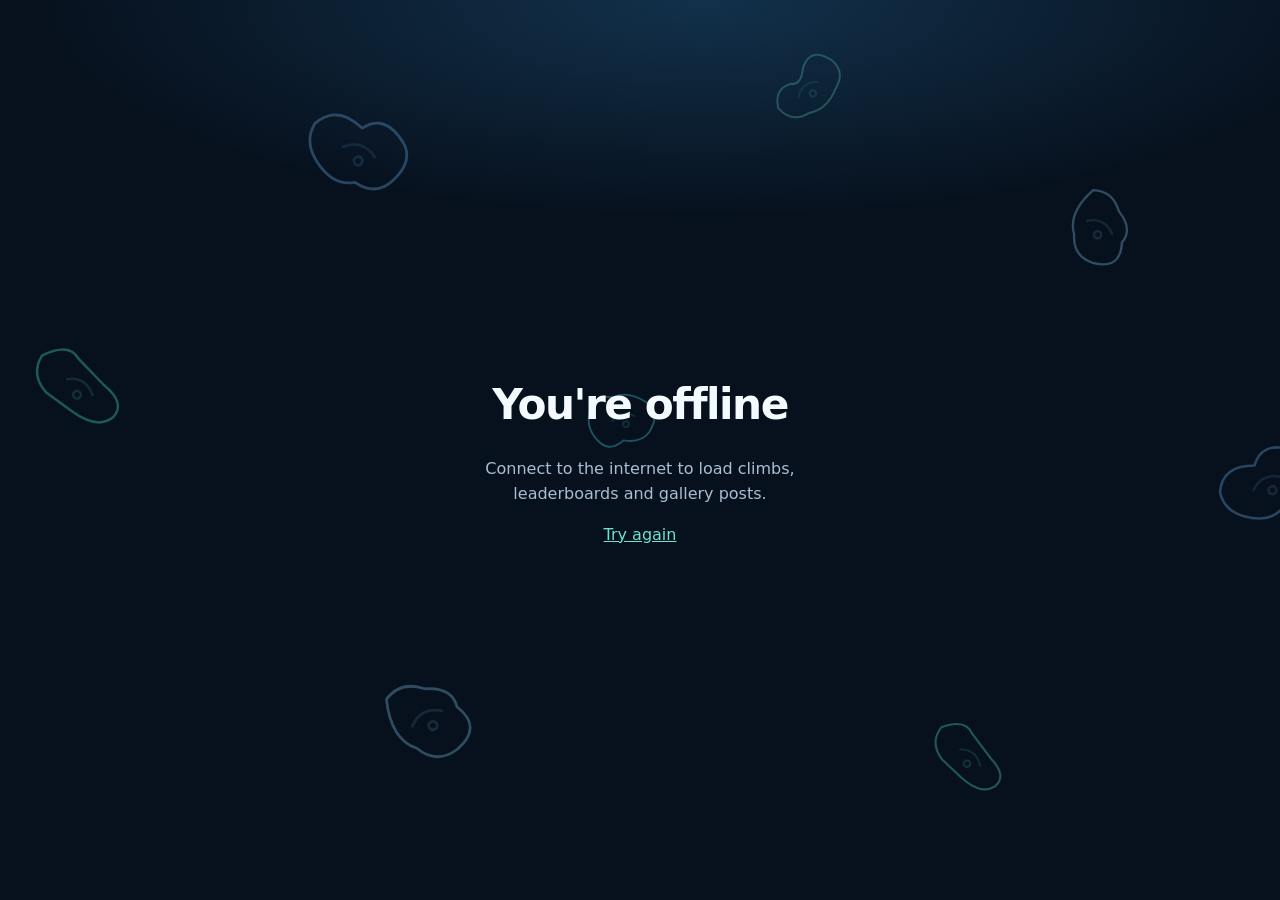
<file: offline.html>
<!doctype html><html lang="en"><head><meta charset="utf-8"><meta name="viewport" content="width=device-width,initial-scale=1"><meta name="theme-color" content="#142133"><title>Brushworks — Offline</title><style>body{margin:0;min-height:100vh;background:#142133;color:#eef8fa;font:16px system-ui;display:grid;place-items:center;text-align:center;padding:24px;box-sizing:border-box}main{max-width:360px}a{color:#6be2d4}</style><style id="header-logo-size-repair">
/* Header layout repair: logo must never inherit oversized image styling. */
header .nav { min-height:70px; gap:22px; }
header a.brand, header .brand { display:inline-flex !important; flex:0 0 auto; align-items:center !important; gap:10px !important; width:auto !important; min-width:0; line-height:1.15; font-size:16px !important; white-space:nowrap; }
header a.brand img.brand-logo, header .brand img.brand-logo { display:block !important; width:40px !important; height:40px !important; min-width:40px !important; min-height:40px !important; max-width:40px !important; max-height:40px !important; flex:0 0 40px !important; object-fit:cover !important; border-radius:11px !important; margin:0 !important; padding:0 !important; }
header .links { margin-left:auto; }
@media (min-width:721px) {
 header .nav { display:flex !important; flex-direction:row !important; align-items:center !important; justify-content:space-between !important; padding-top:12px !important; padding-bottom:12px !important; }
 header .links { display:flex !important; align-items:center !important; justify-content:flex-end !important; }
}
@media (max-width:720px) {
 header .nav { min-height:58px; padding-top:9px !important; padding-bottom:9px !important; }
 header a.brand img.brand-logo, header .brand img.brand-logo { width:32px !important; height:32px !important; min-width:32px !important; min-height:32px !important; max-width:32px !important; max-height:32px !important; flex-basis:32px !important; border-radius:9px !important; }
 header a.brand, header .brand { font-size:14px !important; }
}
</style>
<link rel="stylesheet" href="desktop-overhaul.css?v=mobile2"></head><body><main><h1>You're offline</h1><p>Connect to the internet to load climbs, leaderboards and gallery posts.</p><a href="./index.html">Try again</a></main></body></html>
</file>
<file: desktop-overhaul.css>
/* CLIMB TRACKER DESKTOP 2.0 — isolated from phone/PWA layouts */
@media (min-width: 901px) {
 :root{--d-bg:#07111e;--d-card:#0d2032;--d-card2:#10283d;--d-border:#244259;--d-teal:#26d6cd;--d-muted:#9eb4c7}
 html{scroll-behavior:smooth}
 body{background:radial-gradient(ellipse 65% 30% at 55% 0%,#12314b 0%,transparent 80%),#07111e!important;color:#e9f4fc!important;font-family:Inter,ui-sans-serif,system-ui,-apple-system,BlinkMacSystemFont,"Segoe UI",sans-serif!important;line-height:1.55}
 .wrap{width:min(calc(100% - 76px),1320px)!important;max-width:1320px!important}
 header{position:sticky!important;top:0;z-index:1000;background:rgba(7,20,34,.94)!important;border-bottom:1px solid #254458!important;backdrop-filter:blur(18px);box-shadow:0 10px 28px #0003}
 header .nav{min-height:76px!important;padding:12px 0!important;gap:26px!important}
 header .brand{font-size:15px!important;letter-spacing:.055em!important;color:#29d8ce!important}
 header .brand img.brand-logo{width:40px!important;height:40px!important;min-width:40px!important;min-height:40px!important;max-width:40px!important;max-height:40px!important;flex-basis:40px!important;border-radius:12px!important}
 header .links{display:flex!important;align-items:center!important;gap:6px!important;flex-wrap:nowrap!important}
 header .links a{background:transparent!important;border:1px solid transparent!important;border-radius:12px!important;padding:11px 17px!important;color:#b8cddd!important;font-size:13px!important;font-weight:700!important;white-space:nowrap;transition:background .2s,color .2s,transform .2s}
 header .links a:hover{background:#14374b!important;color:#fff!important;transform:translateY(-1px)}
 header .links a.active{background:linear-gradient(110deg,#0f4654,#15586a)!important;color:#58fff0!important;border-color:#246677!important;box-shadow:inset 0 1px #ffffff12,0 0 22px #19d6c51a}
 h1,h2,h3{letter-spacing:-.035em;color:#f4fbff}
 h1{font-size:clamp(36px,3.3vw,52px)!important;line-height:1.15}
 h2{font-size:clamp(23px,2vw,30px)}
 p,.muted{color:#a9bfd1}
 .button,button:not(.zoom-button):not(.show-password):not(.text-button),.secondary-link{border-radius:12px;transition:transform .2s,box-shadow .2s}
 .button:hover,button:hover,.secondary-link:hover{transform:translateY(-1px)}
 select,input[type="date"],input[type="text"],input[type="number"]{accent-color:#27d8ce}
 :is(button,a,input,select):focus-visible{outline:2px solid #2de0d5!important;outline-offset:3px}
 .dashboard-card,.stat-card,.card,.tracker-panel,.profile-card,.post,.player-row,.stat{background:linear-gradient(160deg,#10283d,#0b1c2d)!important;border:1px solid #274459!important;box-shadow:0 14px 36px #0003,inset 0 1px #ffffff0a;border-radius:20px!important}
 .dashboard-card:hover,.stat-card:hover,.post:hover{border-color:#316477!important}
 .dashboard-heading{margin-top:38px!important}
 .stat-number,.stat strong{color:#50e5dc!important}
 .dashboard-table th{color:#8eaac0!important;text-transform:uppercase;letter-spacing:.07em;font-size:11px!important}
 .dashboard-table tr:hover td{background:#1a405028}
 .leaderboard-footer,.user-link,a.back{color:#42e2d6!important}
 .period-date-range,.leaderboard-tabs,.home-map-toolbar,.map-toolbar{background:#0e2537;border:1px solid #26475c;border-radius:15px;padding:12px 16px}
 .home-map{border-radius:17px!important;border:1px solid #3c6072!important;box-shadow:0 16px 40px #0006}
 footer{opacity:.65}
}
/* Desktop Home */
@media(min-width:901px){
 body:has(#welcomeHeading) .hero{position:relative;isolation:isolate;overflow:hidden;min-height:335px;margin:32px 0 22px!important;padding:48px 52px!important;border:1px solid #27536a;border-radius:25px;background:linear-gradient(90deg,#071724 5%,#0a2438ed 50%,#0b263a9e 100%),url('images/brushworks-feature.webp') center 48%/cover no-repeat,#10283c;box-shadow:0 25px 65px #0005}
 body:has(#welcomeHeading) .hero:before{content:"YOUR CLIMBING HQ  /  BRUSHWORKS";display:block;font-size:11px;font-weight:800;letter-spacing:.22em;color:#48e4d8;margin-bottom:22px}
 body:has(#welcomeHeading) .hero:after{content:"";position:absolute;right:-110px;top:-140px;width:420px;height:420px;border-radius:50%;background:#20d7c91c;filter:blur(50px);z-index:-1}
 body:has(#welcomeHeading) .hero h1{font-size:clamp(38px,4vw,59px)!important;max-width:720px;margin:0 0 14px!important}
 body:has(#welcomeHeading) .hero p{font-size:17px!important;max-width:570px;color:#c2d6e5}
 .dashboard-links{margin-top:26px!important;gap:10px!important}
 .dashboard-links a{padding:13px 19px!important;border-radius:12px!important;font-size:13px}
 .dashboard-links .button{background:#26d6cd!important;color:#061826!important;font-weight:800;box-shadow:0 8px 22px #13d6c233}
 .secondary-link{background:#112b3d!important;border:1px solid #315267!important;color:#d7ecf6!important}
 .stats-grid{grid-template-columns:repeat(3,minmax(0,1fr))!important;gap:18px!important}
 .stat-card{text-align:left!important;padding:24px 27px!important;min-height:125px}
 .stat-number{font-size:42px!important;line-height:1.15;margin:7px 0!important}
 .stat-label{font-size:12px!important;text-transform:uppercase;letter-spacing:.13em}
 .dashboard-card{padding:26px 30px!important}
 .leaderboard-heading-row{margin-top:34px!important}
 .leaderboard-picker-label select{background:#102d41!important;border:1px solid #326075!important}
}
/* Desktop tracker: generous interactive map and a proper workspace */
@media(min-width:901px){
 body:has(#mapViewport) main.wrap{padding-top:32px;padding-bottom:55px}
 body:has(#mapViewport) main.wrap>h1{margin:0 0 8px}
 body:has(#mapViewport) .tracker-links{display:flex;gap:12px;margin:20px 0}
 body:has(#mapViewport) main.wrap>.card{padding:25px 28px!important}
 body:has(#mapViewport) #mapViewport{border-radius:18px!important;border:1px solid #355e71!important;background:#091826!important;box-shadow:inset 0 0 35px #0007;max-height:76vh}
 body:has(#mapViewport) #mapContainer{margin:auto}
 body:has(#mapViewport) .map-toolbar{margin:12px 0!important;gap:12px!important}
 body:has(#mapViewport) .map-toolbar button{border-radius:10px!important}
 body:has(#mapViewport) .tracker-panel{padding:28px!important;margin-top:20px!important}
 body:has(#mapViewport) .tracker-panel:not(.hidden){animation:panelIn .22s ease-out}
 @keyframes panelIn{from{opacity:.5;transform:translateY(6px)}to{opacity:1;transform:translateY(0)}}
}
/* Gallery: editorial 3-column cards, no giant images */
@media(min-width:901px){
 body:has(#feed) main.page{max-width:1320px!important;margin:44px auto 75px!important}
 body:has(#feed) main.page>h1{margin:0 0 9px!important}
 body:has(#feed) main.page>.muted{font-size:16px;max-width:720px;margin-bottom:30px}
 #feed{display:grid!important;grid-template-columns:repeat(3,minmax(0,1fr));gap:22px!important;align-items:start}
 #feed .post{margin:0!important;overflow:hidden!important;min-width:0}
 #feed .post-head{padding:16px!important;min-height:76px}
 #feed .post-media{width:100%!important;height:255px!important;max-height:255px!important;object-fit:contain!important;background:#061321!important}
 #feed .post h2{font-size:16px!important;margin:16px 16px 7px!important;line-height:1.35}
 #feed .post p{font-size:13px!important;margin:0 16px 18px!important}
 #feed .avatar{width:38px;height:38px;flex-basis:38px}
 #feed .post-head time{font-size:11px}
 #more{display:block;margin:30px auto!important;padding:13px 26px!important}
}
/* Leaderboard */
@media(min-width:901px){
 .leaderboard-page{padding-top:44px!important;max-width:1170px!important}
 .leaderboard-page h1{margin:0 0 24px}
 .leaderboard-tabs{padding:18px 22px!important;margin-bottom:22px!important}
 #playerList{display:grid;gap:12px}
 .player-row{padding:18px 24px!important;transition:transform .18s,border-color .18s}
 .player-row:hover{transform:translateY(-2px);border-color:#3e7786!important}
 .player-rank{color:#52e1d8!important}
 .player-points{color:#5af0e4!important}
}
/* Profiles */
@media(min-width:901px){
 .profile-container{padding-top:40px!important;padding-bottom:70px!important}
 .profile-card{padding:30px!important;margin-bottom:20px!important}
 .profile-top{gap:22px!important}
 .profile-top .avatar{width:100px!important;height:100px!important;flex-basis:100px!important}
 .profile-stats,.stats{gap:16px!important}
 .profile-stat,.stat{background:#081827!important;border:1px solid #29485b!important;border-radius:15px!important;padding:22px!important}
 .profile-stat strong,.stat strong{font-size:31px!important}
 .grades{gap:10px!important}
 .grade{background:#102f43!important;border:1px solid #30516a;border-radius:12px!important}
}
/* Login */
@media(min-width:901px){
 .login-main{min-height:calc(100vh - 130px)!important;padding:60px 25px!important;background:radial-gradient(ellipse 50% 45% at 50% 30%,#123e50a1,transparent 80%)}
 .login-card{max-width:465px!important;background:linear-gradient(160deg,#122b3f,#0a1b2b)!important;border:1px solid #31546b!important;border-radius:24px!important;padding:44px!important;box-shadow:0 26px 75px #0008!important}
 .login-icon{background:#071b2b!important;border:1px solid #28566b}
 .login-button{background:#27d6cd!important}
}
@media(min-width:901px) and (max-width:1100px){
 #feed{grid-template-columns:repeat(2,minmax(0,1fr))}
 header .links a{padding:10px 12px!important}
 .wrap{width:min(calc(100% - 44px),1320px)!important}
}

/* Actual Brushworks gym photography: desktop-only editorial banners */
@media(min-width:901px){
 body:has(#welcomeHeading) .hero{background-image:linear-gradient(90deg,rgba(4,15,27,.96) 0%,rgba(4,15,27,.86) 32%,rgba(4,15,27,.37) 70%,rgba(4,15,27,.16) 100%),url('images/brushworks-feature.webp')!important;background-position:center,center 49%!important;background-size:cover!important;min-height:375px!important;}
 body:has(#welcomeHeading) .hero h1{max-width:640px;text-shadow:0 2px 12px #0009}
 body:has(#feed) main.page:before{content:'';display:block;height:235px;margin:0 0 30px;border-radius:24px;border:1px solid #2a5364;background:linear-gradient(90deg,#061624aa,transparent 80%),url('images/brushworks-wall.webp') center 48%/cover no-repeat;box-shadow:0 18px 48px #0005;}
 body:has(#mapViewport) main.wrap:before{content:'';display:block;height:245px;margin:0 0 26px;border-radius:22px;border:1px solid #2a5364;background:linear-gradient(90deg,#06162466,transparent 85%),url('images/brushworks-gym.webp') center 26%/cover no-repeat;}
}

/* Subtle climbing hold outlines behind the desktop content only.
   The decorative SVG is transparent, lightweight, and never intercepts clicks. */
@media (min-width: 901px) {
 body {
   background-image: url('images/climbing-holds-pattern.svg'), radial-gradient(ellipse 65% 30% at 55% 0%,#12314b 0%,transparent 80%) !important;
   background-color: #07111e !important;
   background-position: center top, center top !important;
   background-size: 1600px 900px, auto !important;
   background-repeat: repeat, no-repeat !important;
   background-attachment: fixed, scroll !important;
 }
}

@media(min-width:901px){
 body:has(#mapViewport) main.wrap:before{
 height:245px!important;background-position:center,center 26%!important;
 }
}

/* CLIMB TRACKER MOBILE 2.0 — designed for the installed PWA and small screens.
   Only visual layout changes; all existing forms, map maths and Supabase JS remain. */
@media (max-width:900px) {
 :root{--m-ink:#e9f7fb;--m-muted:#a8bdcd;--m-card:#10273a;--m-border:#294b60;--m-teal:#36dbd0}
 html{scroll-behavior:smooth;scroll-padding-top:90px;-webkit-text-size-adjust:100%}
 body{
  color:var(--m-ink)!important;
  background-color:#071320!important;
  background-image:linear-gradient(180deg,#071320aa,#071320bb),url('images/climbing-holds-pattern.svg')!important;
  background-position:center top!important;background-size:auto,750px 423px!important;
  background-repeat:repeat,repeat!important;
  background-attachment:scroll!important;
  font-family:Inter,ui-sans-serif,system-ui,-apple-system,BlinkMacSystemFont,"Segoe UI",sans-serif!important;
  overflow-x:hidden;
 }
 header{background:#0b1b2bea!important;border-bottom:1px solid #28485b!important;backdrop-filter:blur(16px);-webkit-backdrop-filter:blur(16px);box-shadow:0 9px 28px #0004}
 header .nav{min-height:61px!important;padding:10px 0!important}
 header .brand{display:inline-flex!important;align-items:center!important;gap:8px!important;font-size:13px!important;letter-spacing:.055em!important;color:#46dcd3!important;font-weight:800!important}
 header .brand img.brand-logo{width:33px!important;height:33px!important;min-width:33px!important;min-height:33px!important;max-width:33px!important;max-height:33px!important;object-fit:contain!important;border-radius:9px!important}
 header .links{display:none!important}
 h1,h2,h3{letter-spacing:-.035em!important;color:#f1fbff}
 h1{line-height:1.14!important}
 p,.muted{color:var(--m-muted)}
 .wrap{width:calc(100% - 30px)!important;max-width:100%!important}
 main{position:relative;z-index:1}
 .dashboard-card,.stat-card,.card,.tracker-panel,.profile-card,.post,.player-row,.stat{
  background:linear-gradient(155deg,#132d41,#0d2031)!important;
  border:1px solid var(--m-border)!important;
  border-radius:18px!important;
  box-shadow:0 10px 25px #0003,inset 0 1px #ffffff08!important;
 }
 .dashboard-card,.profile-card{padding:17px!important}
 .button,.secondary-link,button:not(.zoom-button):not(.show-password),input,select,textarea{border-radius:12px}
 .button,.login-button{background:#30d6cb!important;color:#061a25!important;font-weight:800!important}
 .secondary-link{background:#133448!important;color:#cde8ef!important;border:1px solid #356176!important}
 .mobile-app-bar{background:#0a1b2af5!important;border-top:1px solid #2a5365!important;backdrop-filter:blur(18px);-webkit-backdrop-filter:blur(18px);box-shadow:0 -10px 36px #0009!important;padding:8px 7px calc(8px + env(safe-area-inset-bottom))!important}
 .mobile-app-bar a{border-radius:14px!important;min-height:55px!important;gap:4px!important;color:#9fb8c9!important}
 .mobile-app-bar a .app-icon{font-size:22px!important}
 .mobile-app-bar a[aria-current="page"]{background:#173d4c!important;color:#55e9dd!important;box-shadow:inset 0 0 0 1px #2b6970!important}
 :is(a,button,input,select,textarea):focus-visible{outline:2px solid #38e3d6!important;outline-offset:3px}
 .period-date-range{background:#0f2a3c!important;border:1px solid #315367!important;border-radius:16px!important}
 .period-date-range input,.period-date-range select,.leaderboard-picker-label select{background:#091d2c!important;color:#f3fcff!important;border:1px solid #376076!important}
 /* Home: genuine Brushworks photo with the same editorial treatment as desktop */
 body:has(#welcomeHeading) .hero{
  margin:14px 0 22px!important;
  padding:26px 20px 22px!important;
  min-height:300px;
  border:1px solid #316377!important;border-radius:23px!important;
  background-image:linear-gradient(180deg,#061523b0 0%,#061523d9 56%,#061523f4 100%),url('images/brushworks-feature.webp')!important;
  background-size:cover!important;background-position:center,center 47%!important;
  box-shadow:0 20px 45px #0006!important;overflow:hidden
 }
 body:has(#welcomeHeading) .hero:before{content:"BRUSHWORKS  /  YOUR CLIMBING HQ";display:block;color:#4ae6da;font-size:10px;font-weight:900;letter-spacing:.17em;margin-bottom:18px}
 body:has(#welcomeHeading) .hero h1{font-size:clamp(29px,7.5vw,40px)!important;margin:0 0 11px!important;text-shadow:0 3px 12px #0009}
 body:has(#welcomeHeading) .hero p{color:#c5d9e7!important;font-size:14px}
 .dashboard-links{gap:9px!important;margin-top:20px!important}
 .dashboard-links a{display:flex!important;align-items:center;justify-content:center;min-height:44px!important;border-radius:11px!important;line-height:1.25!important}
 .dashboard-links a:first-child{box-shadow:0 8px 22px #1dd8c12b!important}
 .dashboard-heading{margin-top:26px!important;font-size:21px!important}
 .stats-grid{gap:9px!important;margin:17px 0 26px!important}
 .stat-card{padding:16px 7px!important;min-width:0!important;text-align:center!important}
 .stat-number{color:#4ce7dc!important;font-size:clamp(23px,6vw,31px)!important;line-height:1.2!important}
 .stat-label{color:#9bb9cb!important;font-size:10px!important;letter-spacing:.04em!important}
 .leaderboard-heading-row{align-items:flex-start!important;gap:10px!important}
 .leaderboard-picker-label{font-size:12px!important}
 .dashboard-card{overflow-x:auto}
 .dashboard-table{color:#e5f2f8!important}
 .dashboard-table th{color:#91b0c3!important;text-transform:uppercase;font-size:9px!important;letter-spacing:.035em}
 .dashboard-table td{font-size:11px!important}
 .leaderboard-person-name{font-size:11px!important}
 .home-map{border-radius:16px!important;border:1px solid #38667a!important;overflow:hidden}
 /* Tracker: real gym photo above the unchanged interactive map */
 body:has(#mapViewport) main.wrap{padding-top:0!important}
 body:has(#mapViewport) main.wrap:before{
  content:"";display:block;height:156px;margin:14px 0 18px;border:1px solid #2c5a6c;
  border-radius:20px;background:linear-gradient(0deg,#06162588,#06162512),url('images/brushworks-gym.webp') center 33%/cover no-repeat;
  box-shadow:0 14px 30px #0005
 }
 body:has(#mapViewport) main.wrap>h1{font-size:30px!important;margin:0 0 10px!important}
 body:has(#mapViewport) #mapViewport{border:1px solid #386276!important;border-radius:16px!important;background:#081625!important;overflow:hidden}
 body:has(#mapViewport) .card{padding:14px!important}
 body:has(#mapViewport) .map-toolbar{background:#102b3e!important;border:1px solid #294e62!important;border-radius:14px!important;padding:10px!important}
 body:has(#mapViewport) .map-toolbar button{min-height:42px!important}
 /* Gallery: rounded compact media cards and gym cover photo */
 body:has(#feed) main.page{margin:0 auto 36px!important}
 body:has(#feed) main.page:before{
  content:"";display:block;height:160px;margin:14px 0 22px;border:1px solid #315e71;
  border-radius:20px;background:linear-gradient(0deg,#06152394,#06152300),url('images/brushworks-wall.webp') center 43%/cover no-repeat;
  box-shadow:0 16px 32px #0005
 }
 body:has(#feed) main.page>h1{font-size:30px!important;margin:0 0 8px!important}
 body:has(#feed) main.page>.muted{font-size:13px!important;line-height:1.6;margin-bottom:22px}
 #feed{display:grid!important;grid-template-columns:minmax(0,1fr)!important;gap:15px!important}
 #feed .post{margin:0!important;overflow:hidden!important;min-width:0!important;border-radius:19px!important}
 #feed .post-head{padding:13px 14px!important}
 #feed .post-media{display:block!important;width:100%!important;height:auto!important;max-height:420px!important;object-fit:contain!important;background:#061321!important}
 #feed .post h2{font-size:16px!important;margin:13px 15px 6px!important}
 #feed .post p{font-size:12px!important;margin:0 15px 16px!important}
 #feed .avatar{width:38px!important;height:38px!important;flex-basis:38px!important}
 #more{border-radius:14px!important}
 /* Ranking */
 .leaderboard-page{padding-top:20px!important}
 .leaderboard-page:before{content:"";display:block;height:120px;border:1px solid #2e586a;border-radius:18px;margin-bottom:20px;background:linear-gradient(0deg,#061523b0,#0615231a),url('images/brushworks-feature.webp') center 50%/cover no-repeat}
 .leaderboard-page h1{font-size:30px!important}
 .leaderboard-tabs{background:#0a1e2eee!important;border:1px solid #2a4c61!important;border-radius:15px!important;padding:10px!important;top:61px!important}
 .player-row{padding:14px 12px!important;gap:8px!important}
 .player-rank,.player-points{color:#52e4d8!important}
 .player-name{color:#effbff!important}
 /* Profiles and public climber page */
 .profile-container,.page:has(#who){padding-top:16px!important}
 .profile-container:before,.page:has(#who):before{
  content:"";display:block;height:116px;margin:0 0 17px;border-radius:19px;border:1px solid #2b576b;
  background:linear-gradient(0deg,#071726bb,#07172622),url('images/brushworks-gym.webp') center 42%/cover no-repeat
 }
 .profile-top{gap:13px!important}
 .profile-stat,.stat{background:#0a1d2d!important;border:1px solid #2d4e60!important;border-radius:13px!important}
 .profile-stat strong,.stat strong{color:#4de3d8!important}
 .grade{background:#123349!important;border:1px solid #2d586c!important;border-radius:10px!important}
 /* Login: shared mountain brand, climbing wall and softer dark surface */
 .login-main{background:linear-gradient(180deg,#071725c7,#071725f5),url('images/brushworks-feature.webp') center 42%/cover no-repeat!important;padding:30px 15px 35px!important}
 .login-card{background:linear-gradient(160deg,#112b3e,#091c2d)!important;border:1px solid #2c576b!important;border-radius:22px!important;box-shadow:0 22px 60px #0008!important;padding:25px 20px!important}
 .login-icon{background:#071827!important;border:1px solid #295568!important;border-radius:18px!important}
}
@media (min-width:721px) and (max-width:900px) {
 /* tablets retain the regular top links instead of forcing a phone tab bar */
 header .links{display:flex!important}
 .mobile-app-bar{display:none!important}
 body{padding-bottom:0!important}
 .wrap{width:min(calc(100% - 42px),850px)!important}
 #feed{grid-template-columns:repeat(2,minmax(0,1fr))!important}
}
@media (max-width:370px){
 .wrap{width:calc(100% - 22px)!important}
 body:has(#welcomeHeading) .hero{padding:22px 15px!important}
 .dashboard-table td,.dashboard-table th{font-size:10px!important}
}
@media (prefers-reduced-motion:reduce){
 .mobile-app-bar a,.stat-card,.post{transition:none!important}
}
</file>
